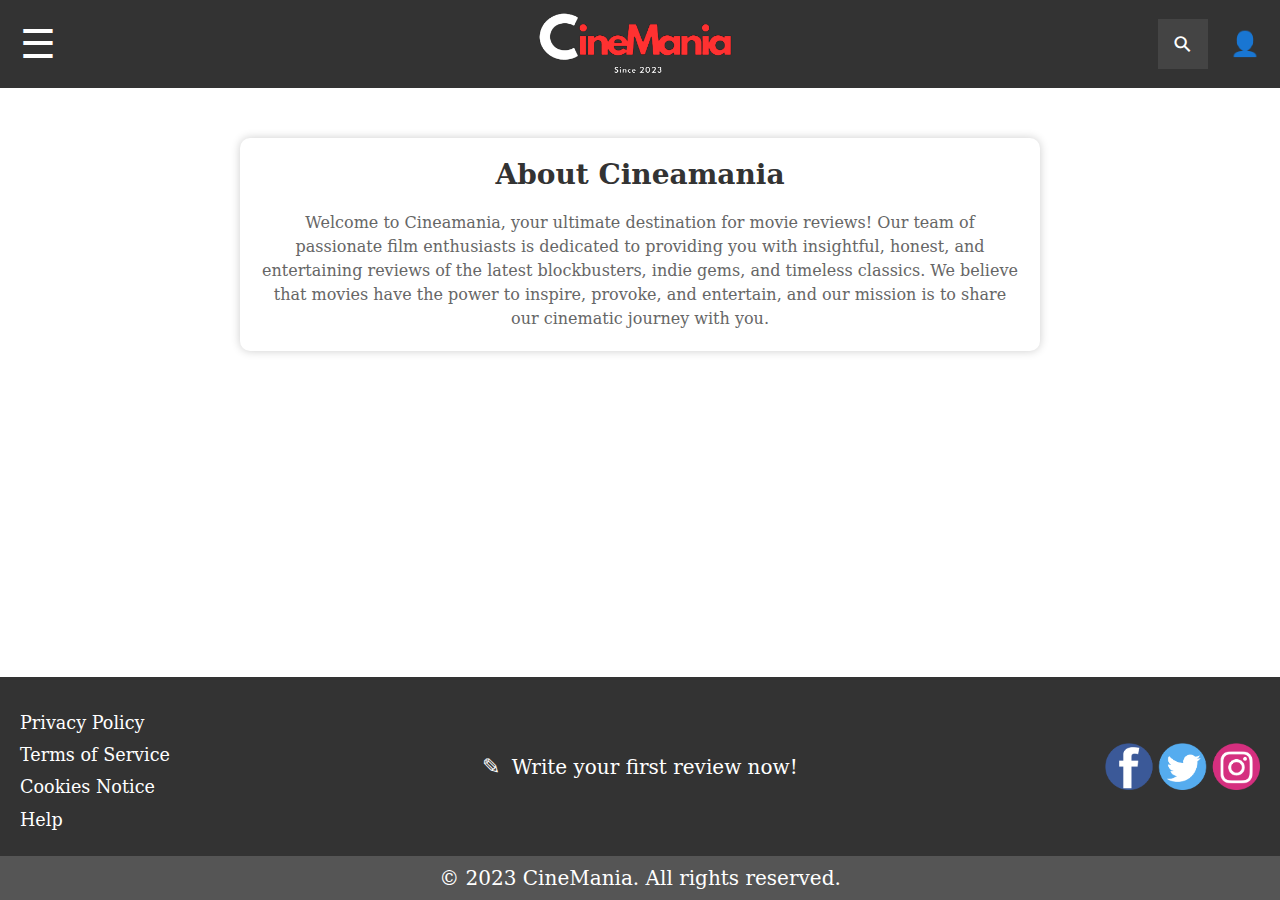
<file: aboutus.html>
<!DOCTYPE html>
<html>

<!--HEAD--->
<head>
    <meta charset="UTF-8">
    <meta name="viewport" content="width=device-width, initial-scale=1.0">
    <title>CineMania</title>
    <link rel="stylesheet" href="new.css" type="text/css">
    <script src="javascript.js"></script>	
	
</head>

<!--BODY--->
<body>
    <nav>    
        <!--CURTAIN MENU ICON-->    
        <p class="menu-icon-style" onclick="openNav()">&#9776;</p>  
	        <a href="index.html"><img src="images/logo.png" alt="CineMania" class="menu-tagline-style"></a>

        <!-- Add the search bar here -->
		

<div class="header-icons">
    <div class="search-container">
        <form action="/search" method="get">
            <input class="search expandright" id="searchright" type="search" name="q" placeholder="Search">
            <label class="button searchbutton" for="searchright"><span class="mglass">&#9906;</span></label>
        </form>
    </div>
    <a href="profile.html" class="login-icon">&#128100;</a>
</div>


</div>
    </nav>   

    <!--CURTAIN MENU LAYER-->   
    <div id="myNav" class="overlay">
      <a href="javascript:void(0)" class="closebtn" onclick="closeNav()">&times;</a>
      <div class="overlay-content">
        <a href="index.html">Home</a>
        <a href="categories.html">Categories</a>
		<a href="trailers.html">Trailers</a>
        <a href="aboutus.html">About Us</a>
        <a href="login.html">Login</a>
      </div>
    </div>  



<div class="wrapper">
   <section class="about-section">
        <h2 class="section-title">About Cineamania</h2>
        <p class="section-description">Welcome to Cineamania, your ultimate destination for movie reviews! Our team of passionate film enthusiasts is dedicated to providing you with insightful, honest, and entertaining reviews of the latest blockbusters, indie gems, and timeless classics. We believe that movies have the power to inspire, provoke, and entertain, and our mission is to share our cinematic journey with you.</p>
    </section>
 </div>











	
	<!-- Footer Section -->
<footer class="movie-review-footer">
    <div class="footer-disclaimer">
        <p><a href="#">Privacy Policy</a></p>
        <p>Terms of Service</p>
        <p>Cookies Notice</p>
        <p>Help </p>
    </div>
    <div class="write-review-desktop">
        <p><span class="pencil-symbol"></span> Write your first review now!</p>
    </div>
    <div class="follow-us">
        <h3></h3>
        <div class="follow-us-image">
         <img src="images/lala.png" alt="Follow Us Image 2">
        </div>
    </div>
</footer>
<footer class="second-footer">
    <div class="second-footer-content">
        <p>&copy; 2023 CineMania. All rights reserved.</p>
    </div>
</footer>

</body>
</html>
</file>
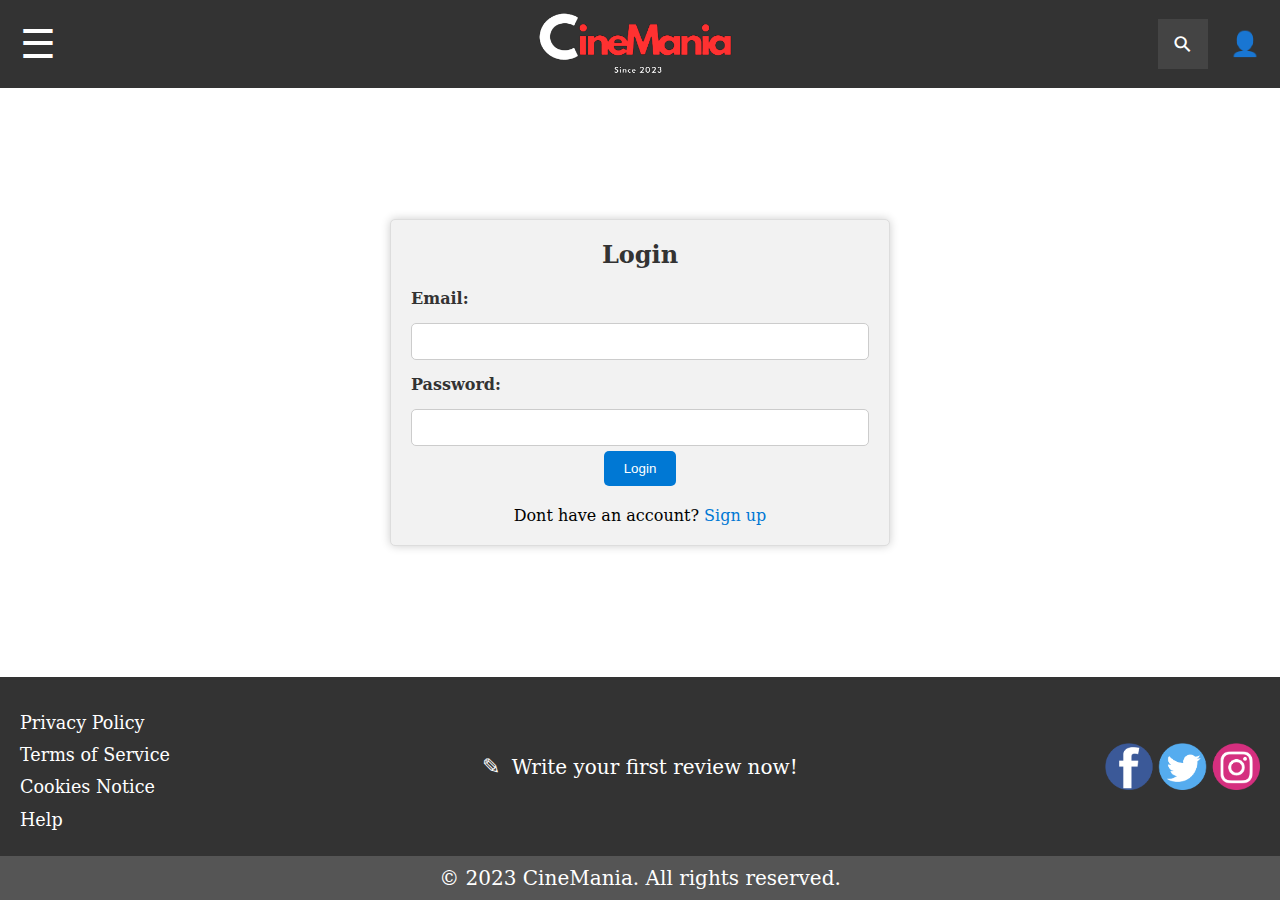
<file: login.html>
<!DOCTYPE html>
<html>

<!--HEAD--->
<head>
    <meta charset="UTF-8">
    <meta name="viewport" content="width=device-width, initial-scale=1.0">
    <title>CineMania</title>
    <link rel="stylesheet" href="new.css" type="text/css">  
    <script src="javascript.js"></script>
	
</head>

<!--BODY--->
<body>
    <nav>    
        <!--CURTAIN MENU ICON-->    
        <p class="menu-icon-style" onclick="openNav()">&#9776;</p>  
	        <a href="index.html"><img src="images/logo.png" alt="CineMania" class="menu-tagline-style"></a>

        <!-- Add the search bar here -->
		

<div class="header-icons">
    <div class="search-container">
        <form action="/search" method="get">
            <input class="search expandright" id="searchright" type="search" name="q" placeholder="Search">
            <label class="button searchbutton" for="searchright"><span class="mglass">&#9906;</span></label>
        </form>
    </div>
    <a href="profile.html" class="login-icon">&#128100;</a>
</div>


</div>
    </nav>   

    <!--CURTAIN MENU LAYER-->   
    <div id="myNav" class="overlay">
      <a href="javascript:void(0)" class="closebtn" onclick="closeNav()">&times;</a>
      <div class="overlay-content">
        <a href="index.html">Home</a>
        <a href="categories.html">Categories</a>
		<a href="trailers.html">Trailers</a>
        <a href="aboutus.html">About Us</a>
        <a href="login.html">Login</a>
      </div>
    </div>  


<div class="wrapper">
   <section class="gap">

    </section>
 </div>


    <!-- Sign Up Area -->
    <div class="login-signup-area">
        <h2>Login</h2>



        
        <form id="loginForm">
		
            <label class="passwordtext"for="username">Email:</label>
            <input type="text" id="username" name="username">
            <br>
            <label class="passwordtext"for="password">Password:</label>
            <input type="password" id="password" name="password">
            <br>

            <input type="submit" value="Login">
        </form>
        


        <p>Dont have an account? <a href="signup.html">Sign up</a></p>
    </div>
    <!-- End of Login/Sign Up Area -->



<div class="wrapper">
   <section class="gap">

    </section>
 </div>







	
	<!-- Footer Section -->
<footer class="movie-review-footer">
    <div class="footer-disclaimer">
        <p><a href="#">Privacy Policy</a></p>
        <p>Terms of Service</p>
        <p>Cookies Notice</p>
        <p>Help </p>
    </div>
    <div class="write-review-desktop">
        <p><span class="pencil-symbol"></span> Write your first review now!</p>
    </div>
    <div class="follow-us">
        <h3></h3>
        <div class="follow-us-image">
         <img src="images/lala.png" alt="Follow Us Image 2">
        </div>
    </div>
</footer>
<footer class="second-footer">
    <div class="second-footer-content">
        <p>&copy; 2023 CineMania. All rights reserved.</p>
    </div>
</footer>

</body>
</html>
</file>
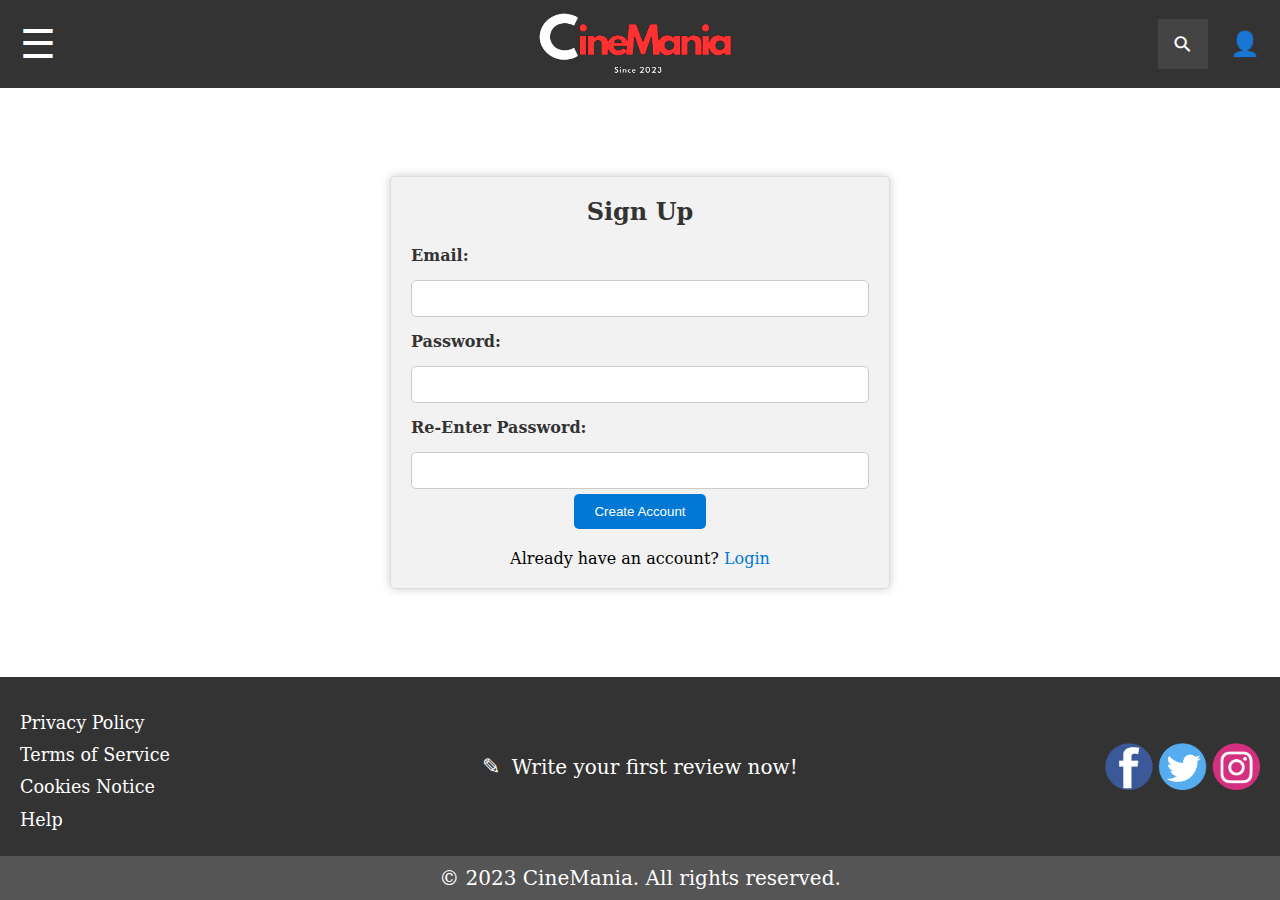
<file: signup.html>
<!DOCTYPE html>
<html>

<!--HEAD--->
<head>
    <meta charset="UTF-8">
    <meta name="viewport" content="width=device-width, initial-scale=1.0">
    <title>CineMania</title>
    <link rel="stylesheet" href="new.css" type="text/css">  
    <script src="javascript.js"></script>
	
</head>

<!--BODY--->
<body>
    <nav>    
        <!--CURTAIN MENU ICON-->    
        <p class="menu-icon-style" onclick="openNav()">&#9776;</p>  
	        <a href="index.html"><img src="images/logo.png" alt="CineMania" class="menu-tagline-style"></a>

        <!-- Add the search bar here -->
		

<div class="header-icons">
    <div class="search-container">
        <form action="/search" method="get">
            <input class="search expandright" id="searchright" type="search" name="q" placeholder="Search">
            <label class="button searchbutton" for="searchright"><span class="mglass">&#9906;</span></label>
        </form>
    </div>
    <a href="profile.html" class="login-icon">&#128100;</a>
</div>


</div>
    </nav>   

    <!--CURTAIN MENU LAYER-->   
    <div id="myNav" class="overlay">
      <a href="javascript:void(0)" class="closebtn" onclick="closeNav()">&times;</a>
      <div class="overlay-content">
        <a href="index.html">Home</a>
        <a href="categories.html">Categories</a>
		<a href="trailers.html">Trailers</a>
        <a href="aboutus.html">About Us</a>
        <a href="login.html">Login</a>
      </div>
    </div>  





<div class="wrapper">
   <section class="gap">

    </section>
 </div>


    <!-- Sign Up Area -->

    <div class="login-signup-area">
        <h2>Sign Up</h2>
 
        <form id="loginForm">
		
            <label class="passwordtext"for="username">Email:</label>
            <input type="text" id="username" name="username">
            <br>
            <label class="passwordtext"for="password">Password:</label>
            <input type="password" id="password" name="password">
            <br>
            <label class="passwordtext"for="password">Re-Enter Password:</label>
            <input type="password" id="password" name="password">
			<br>
            <input type="submit" value="Create Account">
        </form>
        
        <p>Already have an account? <a href="login.html">Login</a></p>
    </div>
    <!-- End of Login/Sign Up Area -->



<div class="wrapper">
   <section class="gap">

    </section>
 </div>









	
	<!-- Footer Section -->
<footer class="movie-review-footer">
    <div class="footer-disclaimer">
        <p><a href="#">Privacy Policy</a></p>
        <p>Terms of Service</p>
        <p>Cookies Notice</p>
        <p>Help </p>
    </div>
    <div class="write-review-desktop">
        <p><span class="pencil-symbol"></span> Write your first review now!</p>
    </div>
    <div class="follow-us">
        <h3></h3>
        <div class="follow-us-image">
         <img src="images/lala.png" alt="Follow Us Image 2">
        </div>
    </div>
</footer>
<footer class="second-footer">
    <div class="second-footer-content">
        <p>&copy; 2023 CineMania. All rights reserved.</p>
    </div>
</footer>

</body>
</html>
</file>
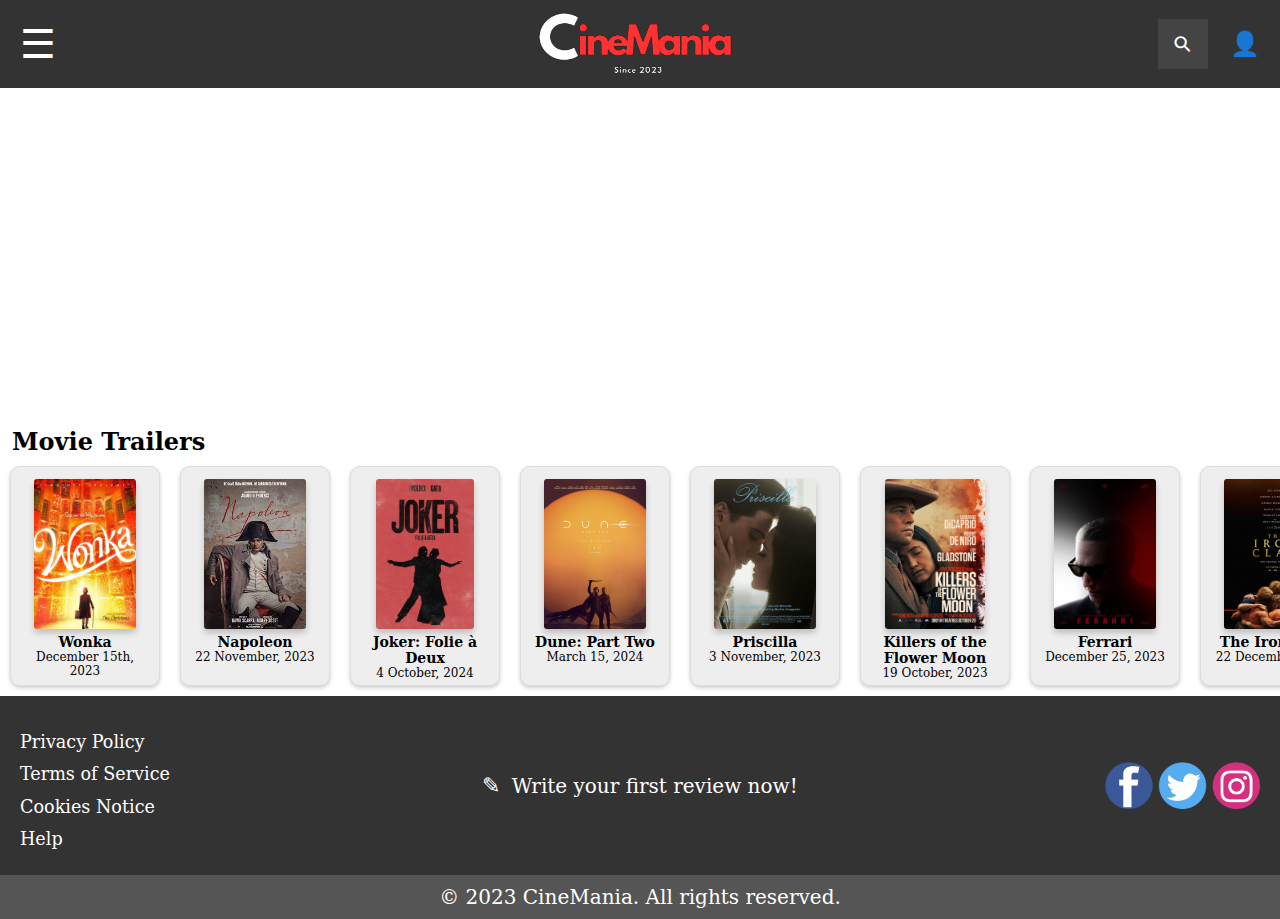
<file: trailers.html>
<!DOCTYPE html>
<html>

<!-- HEAD -->
<head>
    <meta charset="UTF-8">
    <meta name="viewport" content="width=device-width, initial-scale=1.0">
    <title>CineMania</title>
    <link rel="stylesheet" href="new.css" type="text/css">
    <link rel="stylesheet" href="https://use.fontawesome.com/releases/v5.11.2/css/all.css">
    <script src="javascript.js"></script>
</head>

<!-- BODY -->
<body>
    <nav>
        <!-- CURTAIN MENU ICON -->
        <p class="menu-icon-style" onclick="openNav()">&#9776;</p>
        <a href="index.html"><img src="images/logo.png" alt="CineMania" class="menu-tagline-style"></a>
        <!-- Add the search bar here -->
<div class="header-icons">
    <div class="search-container">
        <form action="/search" method="get">
            <input class="search expandright" id="searchright" type="search" name="q" placeholder="Search">
            <label class="button searchbutton" for="searchright"><span class="mglass">&#9906;</span></label>
        </form>
    </div>
    <a href="profile.html" class="login-icon">&#128100;</a>
</div>
    </nav>

    <!-- CURTAIN MENU LAYER -->
    <div id="myNav" class="overlay">
        <a href="javascript:void(0)" class="closebtn" onclick="closeNav()">&times;</a>
        <div class="overlay-content">
            <a href="index.html">Home</a>
            <a href="categories.html">Categories</a>
			<a href="trailers.html">Trailers</a>
            <a href="aboutus.html">About Us</a>
            <a href="login.html">Login</a>
        </div>
    </div>

    <div class="container">
        <div class="slides">
            <!-- Replace the following divs with your YouTube video iframes -->
            <div class="slide">
                <iframe width="560" height="315" src="https://www.youtube.com/embed/5muQK7CuFtY?si=0-JUm6YmnqR8hwzU" title="YouTube video player" frameborder="0" allow="accelerometer; autoplay; clipboard-write; encrypted-media; gyroscope; picture-in-picture; web-share" allowfullscreen></iframe>
            </div>
            <div class="slide">
                <iframe width="560" height="315" src="https://www.youtube.com/embed/uYPbbksJxIg?si=1PIsNYlMG94La-zx" title="YouTube video player" frameborder="0" allow="accelerometer; autoplay; clipboard-write; encrypted-media; gyroscope; picture-in-picture; web-share" allowfullscreen></iframe>
            </div>
            <div class="slide">
                <iframe width="560" height="315" src="https://www.youtube.com/embed/pBk4NYhWNMM?si=99I_Epqi_Se4Fze5" title="YouTube video player" frameborder="0" allow="accelerometer; autoplay; clipboard-write; encrypted-media; gyroscope; picture-in-picture; web-share" allowfullscreen></iframe>
            </div>
            <!-- Add more iframe slides as needed -->
        </div>
        <div class="slide-controls">
            <button id="prev-btn">
                <i class="fas fa-chevron-left"></i>
            </button>
            <button id="next-btn">
                <i class="fas fa-chevron-right"></i>
            </button>
        </div>
    </div>

    <script src="slideshow.js"></script>

    <section class="trending-tvshows">
        <h2 class="watchlist">Movie Trailers</h2>
        <div class="movie-row">
            <div class="movie-box">
                <img src="images/wonka.jpg" alt="Breaking Bad">
                <h3>Wonka</h3>
                <div class="movie-rating">
                    <span>December 15th, 2023</span> <!-- Rating -->
                </div>
            </div>
            <div class="movie-box">
                <img src="images/nap.jpg" alt="Game Of Thrones">
                <h3>Napoleon</h3>
                <div class="movie-rating">
                    <span>22 November, 2023</span> <!-- Rating -->

                </div>
            </div>
            <div class="movie-box">
                <img src="images/joker.jpg" alt="Better Call Saul">
                <h3>Joker: Folie à Deux</h3>
                <div class="movie-rating">
                    <span>4 October, 2024</span> <!-- Rating -->

                </div>
            </div>
            <div class="movie-box">
                <img src="images/dune.jpg" alt="Sherlock">
                <h3>Dune: Part Two</h3>
                <div class="movie-rating">
                    <span>March 15, 2024</span> <!-- Rating -->

                </div>
            </div>
            <div class="movie-box">
                <img src="images/pris.jpg" alt="The Sopranos">
                <h3>Priscilla</h3>
                <div class="movie-rating">
                    <span>3 November, 2023</span> <!-- Rating -->

                </div>
            </div>
            <div class="movie-box">
                <img src="images/kill.jpg" alt="The Bear">
                <h3>Killers of the Flower Moon</h3>
                <div class="movie-rating">
                    <span>19 October, 2023</span> <!-- Rating -->

                </div>
            </div>
            <div class="movie-box">
                <img src="images/ferrari.jpg" alt="Succesion">
                <h3>Ferrari</h3>
                <div class="movie-rating">
                    <span>December 25, 2023</span> <!-- Rating -->

                </div>
            </div>
            <div class="movie-box">
                <img src="images/iron.jpg" alt="House of the Dragon">
                <h3>The Iron Claw</h3>
                <div class="movie-rating">
                    <span>22 December, 2023</span> <!-- Rating -->

                </div>
            </div>
            <div class="movie-box">
                <img src="images/killer.jpg" alt="The Last of Us">
                <h3>The Killer</h3>
                <div class="movie-rating">
                    <span>10 November, 2023</span> <!-- Rating -->

                </div>
            </div>
            <!-- Add more movie boxes as needed -->
        </div>
    </section>
	


    <!-- Footer Section -->
    <footer class="movie-review-footer">
        <div class="footer-disclaimer">
            <p><a href="#">Privacy Policy</a></p>
            <p>Terms of Service</p>
            <p>Cookies Notice</p>
            <p>Help</p>
        </div>
        <div class="write-review-desktop">
            <p><span class="pencil-symbol"></span> Write your first review now!</p>
        </div>
        <div class="follow-us">
            <h3></h3>
            <div class="follow-us-image">
                <img src="images/lala.png" alt="Follow Us Image 2">
            </div>
        </div>
    </footer>
    <footer class="second-footer">
        <div class="second-footer-content">
            <p>&copy; 2023 CineMania. All rights reserved.</p>
        </div>
    </footer>
</body>
</html>
</file>
<file: new.css>
/* Styles for small devices (smartphones) - MOBILE FIRST APPROACH */
/* screen width <= 425px */

/* Styles for small devices (smartphones) - screen width <= 425px */
body {
    background-color: white;
    font-family: "Serif", sans-serif;
	min-height: 100vh;
	display: flex;
	flex-direction: column;



	
}
.watchlist {
	margin-left: 12px;
}
.featured-movies{
	flex:1;
}
* {
    box-sizing: border-box;
    margin: 0;
    padding: 0;
}
* {
  margin: 0;
  padding: 0;
  box-sizing: border-box;
}
/* Movie Reviews Section */
.movie-reviews {
    background-color: #f7f7f7;
    padding: 20px;
    border-radius: 10px;
    margin: 20px;
	    box-shadow: 0px 0px 10px rgba(0, 0, 0, 0.2);

	
		
}

.movie-reviews h2 {
    text-align: center;
    font-size: 24px;
    color: #333;
}

.review {
    background-color: #fff;
    border: 1px solid #ddd;
    padding: 15px;
    margin: 10px 0;
    border-radius: 5px;
}

.review h3 {
    font-size: 20px;
    color: #333;
}

.review p {
    font-size: 16px;
    color: #555;
    margin: 10px 0;
}

.review p:last-child {
    font-weight: bold;
    color: red;
}

.container {
  margin: 0 auto;
  max-width: 70%;
  height: 250px;
  position: relative;
  overflow: hidden;
  margin-top: 20px;
  flex: 1;

  
  

}
.slides {
  display: flex;
  height: 100%;
  
  
  
}
.slide {
  width: 100%; /* Change min-width to width */
  position: relative;
    transition: transform 0.7s ease-out; /* Add a smooth transition effect for slide changes */
 
}
.slide img {
	
  width: 100%;
  height: 100%;
  
  
}
.slide-controls {
  position: absolute;
  top: 50%;
  left: 0;
  transform: translateY(-50%);
  width: 100%;
  display: flex;
  justify-content: space-between;
  align-items: center;

}
#next-btn,
#prev-btn {
  cursor: pointer;
  background: transparent;
  font-size: 30px;
  border: none;
  padding: 10px;
  color: white;
  
  
}
#next-btn:focus,
#prev-btn:focus {
  outline: none;
}
.slide-content {
  position: absolute;
  top: 50%;
  left: 50px;
  transform: translateY(-50%);
   transform: translateX(-50%);
  font-size: 60px;
  color: white;
  
 
}

/* Style for the login/sign-up area */
.login-signup-area {
	

    text-align: center;
    padding: 20px;
    background-color: #f2f2f2;
    border: 1px solid #ddd;
    border-radius: 5px;
	margin: 50px auto; /* Center horizontally by setting left and right margins to auto */
    box-shadow: 0px 0px 10px rgba(0, 0, 0, 0.2);
	width: 300px;
	height: 50;
	

}

.passwordtext {
	text-align:left;
	
}

.login-signup-area h2 {
    font-size: 24px;
    color: #333;
}

.login-signup-area form {
    margin: 20px 0;
}

.login-signup-area label {
    display: block;
    font-weight: bold;
    margin: 10px 0;
    color: #333;
}

.login-signup-area input[type="text"],
.login-signup-area input[type="password"] {
    width: 100%;
    padding: 10px;
    border: 1px solid #ccc;
    border-radius: 5px;
    margin: 5px 0;
    box-sizing: border-box;
}

.login-signup-area input[type="submit"] {
    background-color: #0078d4;
    color: #fff;
    padding: 10px 20px;
    border: none;
    border-radius: 5px;
    cursor: pointer;
}

.login-signup-area input[type="submit"]:hover {
    background-color: #005aa1;
}

.login-signup-area a {
    text-decoration: none;
    color: #0078d4;
}

.login-signup-area a:hover {
    text-decoration: underline;
}




.about-section {
    background-color: #ffffff;
    max-width: 800px;
    margin: 20px auto;
    padding: 20px;
    border-radius: 10px;
    box-shadow: 0px 0px 10px rgba(0, 0, 0, 0.2);
    text-align: center;
	margin-top:50px;
	

}

.section-title {
    color: #333;
    font-size: 28px;
    margin-bottom: 20px;
}

.section-description {
    color: #666;
    font-size: 16px;
    line-height: 1.5;
}

/* Add more CSS rules as needed to style other elements on the page */


/* Add more CSS rules as needed to style other elements on the page */

.content {
    max-width: 100%;
    margin: 0 auto;
    padding: 15px;
    box-sizing: border-box;
}

/* Style for the search bar container */
/* Your existing CSS code goes here */
.header-icons {
    display: flex;
    align-items: center;
}

.login-icon {
    font-size: 24px;
    margin-left: 20px;
    color: #333; /* Customize the color as needed */
    text-decoration: none;
}

.login-icon:hover {
    color: #666; /* Customize the hover color as needed */
}

.button {
	display: inline-block;
	margin: 4px 2px;
	background-color: #444;
	font-size: 14px;
	padding-left: 32px;
	padding-right: 32px;
	height: 50px;
	line-height: 50px;
	text-align: center;
	color: white;
	text-decoration: none;
	cursor: pointer;
	-moz-user-select: none;
	-khtml-user-select: none;
	-webkit-user-select: none;
	-ms-user-select: none;
	user-select: none;
}

.button:hover {
	transition-duration: 0.4s;
	-moz-transition-duration: 0.4s;
	-webkit-transition-duration: 0.4s;
	-o-transition-duration: 0.4s;
	background-color: white;
	color: black;
}

.search-container {
	position: relative;
	display: inline-block;
	margin: 4px 2px;
	height: 50px;
	width: 50px;
	vertical-align: bottom;
	transition: transform 0.3s ease-in-out, box-shadow 0.3s ease-in-out; /* Add smooth transitions for the effect */
}



.search-container:hover {
  transform: scale(1.04); /* Increase the size by 10% (adjust the value as needed) */

}


.mglass {
	display: inline-block;
	pointer-events: none;
	-webkit-transform: rotate(-45deg);
	-moz-transform: rotate(-45deg);
	-o-transform: rotate(-45deg);
	-ms-transform: rotate(-45deg);
}

.searchbutton {
	position: absolute;
	font-size: 22px;
	width: 100%;
	margin: 0;
	padding: 0;
}

.search:focus + .searchbutton {
	transition-duration: 0.4s;
	-moz-transition-duration: 0.4s;
	-webkit-transition-duration: 0.4s;
	-o-transition-duration: 0.4s;
	background-color: white;
	color: black;
}

.search {
	position: absolute;
	left: 49px; /* Button width-1px (Not 50px/100% because that will sometimes show a 1px line between the search box and button) */
	background-color: white;
	outline: none;
	border: none;
	padding: 0;
	width: 0;
	height: 100%;
	z-index: 10;
	transition-duration: 0.4s;
	-moz-transition-duration: 0.4s;
	-webkit-transition-duration: 0.4s;
	-o-transition-duration: 0.4s;
}

.search:focus {
	width: 210px; /* Bar width+1px */
	padding: 0 16px 0 0;
}

.expandright {
	left: auto;
	right: 49px; /* Button width-1px */
}

.expandright:focus {
	padding: 0 0 0 16px;
}


/* Navbar styles for small screens */
nav {
    background-color: #333;
    display: flex;
    flex-direction: row;
    justify-content: space-between;
    align-items: center;
    padding: 10px 20px;
	height: 5.5em;
	
}

.menu-icon-style {
    font-size: 1.5em;
    cursor: pointer;
    color: white;
	transition: transform 0.3s ease-in-out, box-shadow 0.3s ease-in-out; /* Add smooth transitions for the effect */

}



.menu-icon-style:hover {
  transform: scale(1.06); /* Increase the size by 10% (adjust the value as needed) */

}



.menu-tagline-style {
    font-size: 1.5em;
    color: white;
    text-align: center;
	margin-left: 14%;
	height: 3em;
	 transition: transform 0.3s ease-in-out, box-shadow 0.3s ease-in-out; /* Add smooth transitions for the effect */
	
}



.menu-tagline-style:hover {
  transform: scale(1.03); /* Increase the size by 10% (adjust the value as needed) */

}


/* Curtain Menu Layer Style */
.overlay {
    height: 100%;
    width: 100%;
    display: none;
    position: fixed;
    z-index: 1;
    top: 0;
    left: 0;
    background-color: rgba(0, 0, 0, 0.9);
}

.overlay-content {
    position: relative;
    top: 25%;
    width: 100%;
    text-align: left;
    margin-top: 2.0em;
	margin-left: 7%;
}



.overlay-content {
    position: relative;
    top: 25%;
    width: 100%;
    text-align: left;
    margin-top: 2.0em;
}

.overlay a {
    padding: 8px;
    text-decoration: none;
    font-size: 36px;
    color: #818181;
    display: block;

}

.overlay a:hover, .overlay a:focus {
    color: #f1f1f1;
}

.overlay .closebtn {
    position: absolute;
    top: 1.2em;
    right: 3.0em;
    font-size: 4.0em;
}

.overlay a {
    font-size: 2.0em;
    margin-bottom: 10px; /* Add margin to create space between lines of text */
    line-height: 1.5; /* Adjust the line-height value as needed */
}

.overlay .closebtn {
    font-size: 3.0em;
    top: 1.0em;
    right: 2.2em;
}

/* Header styles */
header {
    height: 50vh;
    background-color: white;
    text-align: center;
}

/* Main content styles */
main {
    min-height: 60vh;
    background-color: gray;

}

main section {
    text-align: center;
}



main section button {
    padding: 0.2em;
    margin: 1.0em;
    width: 200px;
    border: 2px solid black;
    background-color: orange;
    font-size: 1.5em;
}

/* Articles section styles */
#article-section {
    min-height: 50vh;
    background-color: lightblue;
}

.article-style {
    width: 90%;
    display: inline-block;
    background-color: white;
    border: solid 2px black;
    margin: 1.0em;
}

/* Movie row and box styles */
.movie-row {
    display: flex;
    overflow-x: scroll;
    padding: 10px;

}

.movie-box {
    width: 150px;
    height: 220px;
    margin-right: 20px;
    border: 1px solid #ddd;
    text-align: center;
    padding: 10px;
    box-shadow: 0 2px 4px rgba(0, 0, 0, 0.2);
    font-size: 12px;
	border-radius: 10px; /* Add rounded corners */
	background-color: #eeeeee;
	flex-shrink: 0;
	transition: transform 0.3s ease-in-out, box-shadow 0.3s ease-in-out; /* Add smooth transitions for the effect */
}

.movie-box img {
    max-width: auto;
    max-height: 150px;
    display: block;
    margin: 0 auto;
	border-radius: 3px; /* Add rounded corners */
	box-shadow: 0 4px 6px rgba(0, 0, 0, 0.2); /* Add shadow */
	margin-bottom: 5px;
	margin-top: 2px;
}


.movie-box:hover {
  transform: scale(1.02); /* Increase the size by 10% (adjust the value as needed) */
  box-shadow: 5px 10px 10px rgba(0, 0, 0, 0.1); /* Add a shadow */
}


/* Style for the top-grossing movies section */
#top-grossing-movies {
    margin-top: 20px; /* Add spacing between sections */
    padding: 20px;
    background-color: #f5f5f5; /* Background color for the section */
    border-radius: 10px;
    box-shadow: 0 4px 6px rgba(0, 0, 0, 0.1);
}

/* Style for the section heading */
#top-grossing-movies h2 {
    font-size: 24px;
    margin-bottom: 10px;
}

/* Style for the movie details */
.movie-details {
    display: flex;
    align-items: center;
    margin-bottom: 20px; /* Add spacing between movies */
}

/* Style for the movie placing labels */
.movie-place {
    font-weight: bold;
    margin-right: 10px;
    width: 40px; /* Increase the width to make the circle larger */
    height: 40px; /* Increase the height to make the circle larger */
    text-align: center;
    background-color: #333;
    color: white;
    border-radius: 50%;
    padding: 5px;
    display: flex;
    justify-content: center;
    align-items: center;
}

/* Style for the movie images */
.movie-details img {
    max-width: 100px;
    height: auto;
    margin-right: 10px;
	border-radius: 3px; /* Add rounded corners */

}

/* Style for movie titles */

.movie-info h3 {
    font-size: 18px;
    margin-bottom: 5px; /* Add margin below the movie title */
}

/* Style for box office amounts */
.movie-info p {
    margin: 0; /* Reset the margin to remove default spacing */
    color: #777;
    margin-top: 5px; /* Add margin above the box office amount */
}

/* Style for the ordered list */
ol {
    list-style: none;
    padding-left: 0;
}

/* Style for list items */
ol li {
    border-bottom: 1px solid #ddd; /* Add a horizontal line between movies */
    padding-bottom: 20px;
}

/* Style for the last list item to remove the border */
ol li:last-child {
    border-bottom: none;
}

/* Cinema row and box styles */
.featured-cinemas {
    background-image: url('images/genrejpg'); /* Replace with the image path for the section's background */
    background-size: cover;
    background-repeat: no-repeat;
    background-position: center;
	color: white;
	padding: 10px;
	
	
   /* Add some padding to separate content from the background */

}
.featured-cinemas2 {
    background-image: url('images/oscarjpg'); /* Replace with the image path for the section's background */
    background-size: cover;
    background-repeat: no-repeat;
    background-position: center;
	color: white;
	padding: 10px;
   /* Add some padding to separate content from the background */

}

.title1 {
    margin-left: 11px;
	background: rgba(0, 0, 0, 0.7); /* Set a semi-transparent black background */

    color: white; /* Set the text color to white (or any other color you prefer) */
    padding: 10px; /* Add padding to create space around the text */
    display: inline-block; /* Make the element a block-level element to contain the background */
	border-radius: 5px; /* Add rounded corners */
}

.cinema-row {
    display: flex;
    overflow-x: scroll;
    padding: 10px;
	
}

.cinema-box {
    width: 200px;
    height: 250px;
    margin-right: 20px;
    border-radius: 10px; /* Add rounded corners */
    text-align: center;
    padding: 25px;
    box-shadow: 0 2px 4px rgba(0, 0, 0, 0.2);
    font-size: 17px;
	color: white;
    border: 1px solid darkgrey;
	transition: box-shadow 0.3s ease-in-out; /* Add a smooth transition for the effect */
	transition: transform 0.3s ease-in-out, box-shadow 0.3s ease-in-out; /* Add smooth transitions for the effect */
	background: rgba(0, 0, 0, 0.7); /* Set a semi-transparent black background */
    flex-shrink: 0;
	

	
	

}


.cinema-box:hover {
  box-shadow: 10px 10px 10px rgba(0, 0, 0, 0.19); /* Define the shadow properties */
    transform: scale(1.02); /* Increase the size by 10% (adjust the value as needed) */
	    border-radius: 10px; /* Add rounded corners */
}
.cinema-box img {
    max-width: auto;
    max-height: 160px;
    display: block;
    margin: 0 auto;
    border-radius: 3px; /* Add rounded corners */
    margin-bottom: 10px;
	margin-top:0px;

}

.wrapper {
    flex: 1;
    padding: 0 15px; /* Add padding to create a gap on smaller screens */
}

footer {
	margin-top: auto;
	height: 15%;
    background-color: black;
    color: #fff;
    padding: 5px 0;
    text-align: center;
    height: auto;
	position: sticky;
	
}

 /* Styles for the footer */
.movie-review-footer {
    background-color: #333;
    color: white;
    padding: 0px;
    display: flex;
    flex-direction: row; /* Arrange content in three columns */
    justify-content: space-between; /* Space content evenly */
    align-items: center; /* Center-align vertically */
    text-align: center;
}
.gap {
	height: 35px;
}

/* Style the individual columns */
.footer-disclaimer {
    flex: 1;
    margin: 10px;
    padding: 10px;
    text-align: left;
    line-height: 0.7; /* Adjust this value for line spacing */

}





.write-review {
	flex: 1;
    margin: 10px;
    padding: 10px;
    text-align: right;
	font-size: 20px;
}

.follow-us {
    flex: 1;
    margin: 10px;
    padding: 10px;
    text-align: center;
}

/* Style the links in the footer disclaimer */
.footer-disclaimer a {
    color: white;
    text-decoration: none;

}
.footer-disclaimer p {
    color: white;
    text-decoration: none;
    margin-bottom: 10px;
    margin-top: 20px;
	transition: transform 0.3s ease-in-out, box-shadow 0.3s ease-in-out; /* Add smooth transitions for the effect */
}

.footer-disclaimer p:hover {
  transform: scale(1.01); /* Increase the size by 10% (adjust the value as needed) *//
}

/* Style the follow us image */
.follow-us-image img {
    max-width: 100px;
    height: auto;
	float:right;
    transition: transform 0.7s ease-in-out, box-shadow 0.3s ease-in-out; /* Add smooth transitions for the effect */
}



.follow-us-image img:hover {
  transform: scale(1.05); /* Increase the size by 10% (adjust the value as needed) */

}


/* Styles for the copyright text */
.copyright {
    font-size: 14px;
}

        .pencil-symbol::before {
            content: "\270E"; /* Unicode for the pencil symbol */
            margin-right: 5px;
			font-size: 22px;
		}

.write-review-desktop {
    display: none; /* Initially hide on all screens */
	font-size: 20px;
  transition: transform 0.3s ease-in-out, box-shadow 0.3s ease-in-out; /* Add smooth transitions for the effect */
	

}


.write-review-desktop:hover {
  transform: scale(1.04); /* Increase the size by 10% (adjust the value as needed) */

}

/* Style for the second footer */
.second-footer {
    background-color: #555;
    color: #fff;
    text-align: center;
    padding: 10px 0;
}

.second-footer .second-footer-content {
    font-size: 20px;
    text-align: center;
}

/* Center the text in the second footer */
.second-footer p {
    text-align: center;
}


/* Styles for tablets (min-width: 426px) */
@media only screen and (min-width: 426px) {
    /* Add your tablet-specific styles here */
    .menu-icon-style {
        font-size: 2.0em;
    }
    
    .menu-tagline-style {
        font-size: 2.0em;
		height: 2.5em;
    }
    /* Adjust the search bar styles for smaller screens here */
    .search-bar input[type="text"] {
        padding: 6px; /* Decrease the padding for smaller screens */
        font-size: 14px; /* Decrease the font size for smaller screens */
    }
    .search-bar button {
        padding: 10px 8px; /* Decrease the padding for smaller screens */
    }
	.follow-us {
		font-size: 0.95em;
	}
	.follow-us-image img {
		max-width: 37.5%;
	}
	 footer {
        position: relative; /* Revert to relative positioning for larger screens */
	 }
	.footer-disclaimer {
		font-size: 0.95em;
	}
	.login-signup-area {

	width: 400px;

}

}

/* Styles for desktop (min-width: 769px) */
@media only screen and (min-width: 769px) {
    /* Add your desktop-specific styles here */
    .menu-icon-style {
        font-size: 2.5em;
    }
    
    .menu-tagline-style {
        font-size: 2.5em;
		height: 2em;
		
    }
    /* Adjust the search bar styles for smaller screens here */
    .search-bar input[type="text"] {
        padding: 6px; /* Decrease the padding for smaller screens */
        font-size: 14px; /* Decrease the font size for smaller screens */
    }
    .search-bar button {
        padding: 10px 8px; /* Decrease the padding for smaller screens */
    }
	.overlay {
		height: 100%;
		width: 30%;
	}
	.follow-us {
		font-size: 1.1em;
	}
	.follow-us-image img {
		max-width: 35%;
	}
	 footer {
        position: relative; /* Revert to relative positioning for larger screens */
	 }
	.footer-disclaimer {
		font-size: 1.1em;
	}
    .write-review-desktop {
        display: block;
    }
	
	.container {

  max-width: 40%;
    height: 350px;


  
  

}
	
.login-signup-area {

	width: 500px;

}
</file>
